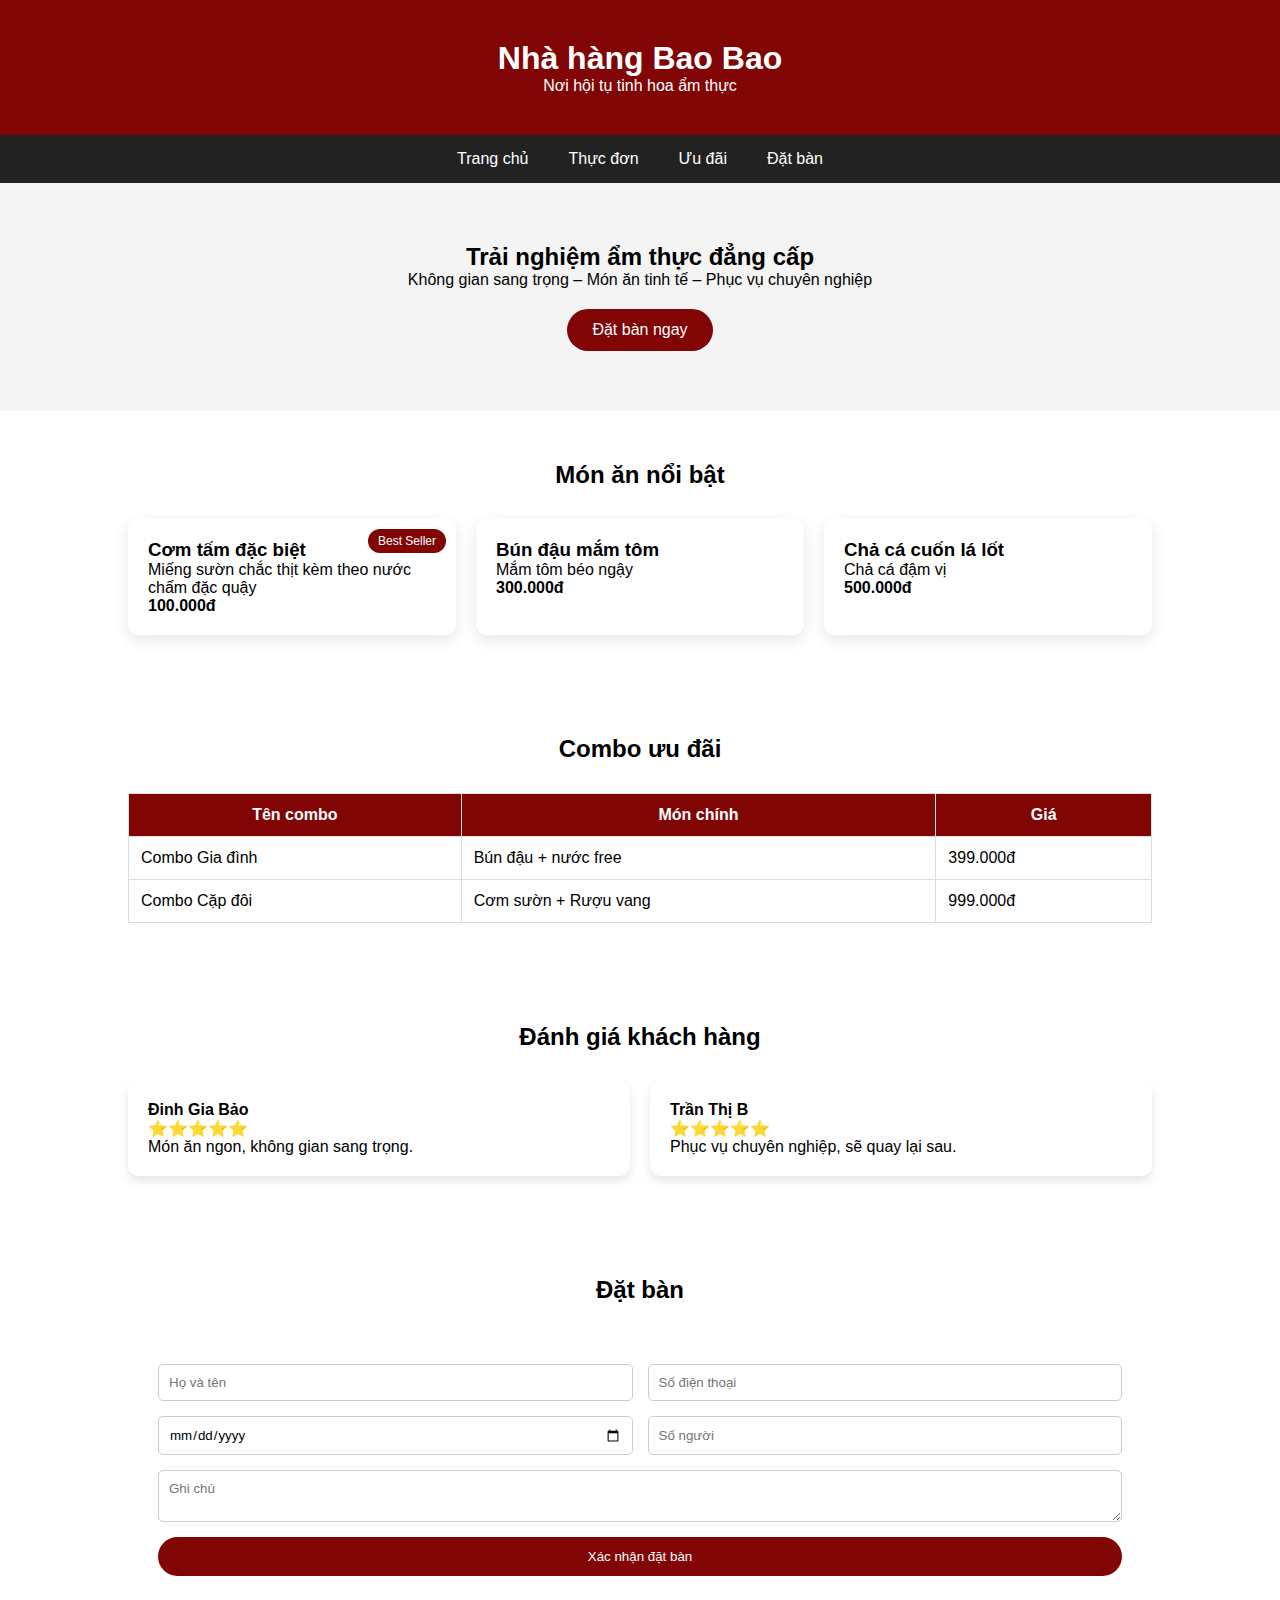
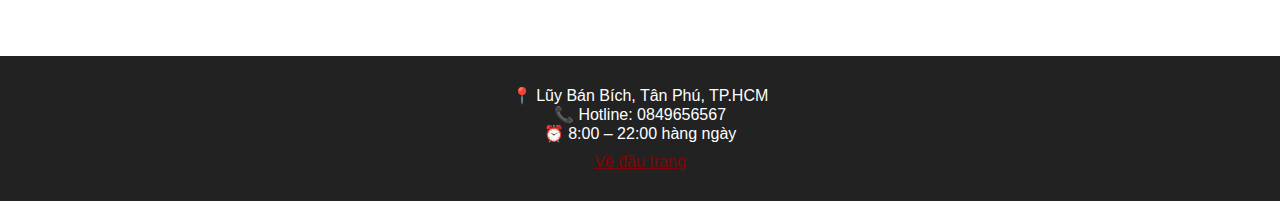
<file: Kiemtragiuaky/index.html>
<!DOCTYPE html>
<html lang="vi">
<head>
    <meta charset="UTF-8">
    <title>Đinh Gia Bảo</title>
    <link rel="stylesheet" href="css/style.css">
</head>
<body>


<header class="header">
    <h1>Nhà hàng Bao Bao</h1>
    <p>Nơi hội tụ tinh hoa ẩm thực</p>
</header>


<nav class="navbar">
    <ul>
        <li><a href="#home">Trang chủ</a></li>
        <li><a href="#menu">Thực đơn</a></li>
        <li><a href="#combo">Ưu đãi</a></li>
        <li><a href="#booking">Đặt bàn</a></li>
    </ul>
</nav>
<section id="home" class="hero">
    <h2>Trải nghiệm ẩm thực đẳng cấp</h2>
    <p>Không gian sang trọng – Món ăn tinh tế – Phục vụ chuyên nghiệp</p>
    <a href="#booking" class="btn">Đặt bàn ngay</a>
</section>
<section id="menu" class="section">
    <h2>Món ăn nổi bật</h2>

    <div class="menu-list">
        <div class="card best-seller">
            <span class="label">Best Seller</span>
            <h3>Cơm tấm đặc biệt</h3>
            <p>Miếng sườn chắc thịt kèm theo nước chấm đặc quậy</p>
            <strong>100.000đ</strong>
            <div class="overlay">Xem chi tiết</div>
        </div>

        <div class="card">
            <h3>Bún đậu mắm tôm</h3>
            <p>Mắm tôm béo ngậy</p>
            <strong>300.000đ</strong>
            <div class="overlay">Xem chi tiết</div>
        </div>

        <div class="card">
            <h3>Chả cá cuốn lá lốt</h3>
            <p>Chả cá đậm vị</p>
            <strong>500.000đ</strong>
            <div class="overlay">Xem chi tiết</div>
        </div>
    </div>
</section>
<section id="combo" class="section">
    <h2>Combo ưu đãi</h2>

    <table>
        <thead>
            <tr>
                <th>Tên combo</th>
                <th>Món chính</th>
                <th>Giá</th>
            </tr>
        </thead>
        <tbody>
            <tr>
                <td>Combo Gia đình</td>
                <td>Bún đậu + nước free</td>
                <td>399.000đ</td>
            </tr>
            <tr>
                <td>Combo Cặp đôi</td>
                <td>Cơm sườn + Rượu vang</td>
                <td>999.000đ</td>
            </tr>
        </tbody>
    </table>
</section>
<section class="section">
    <h2>Đánh giá khách hàng</h2>

    <div class="reviews">
        <div class="review-card">
            <h4>Đinh Gia Bảo</h4>
            <p>⭐⭐⭐⭐⭐</p>
            <p>Món ăn ngon, không gian sang trọng.</p>
        </div>

        <div class="review-card">
            <h4>Trần Thị B</h4>
            <p>⭐⭐⭐⭐⭐</p>
            <p>Phục vụ chuyên nghiệp, sẽ quay lại sau.</p>
        </div>
    </div>
</section>
<section id="booking" class="section">
<h2>Đặt bàn</h2>
<form class="booking-form">
        <input type="text" placeholder="Họ và tên">
        <input type="tel" placeholder="Số điện thoại">
        <input type="date">
        <input type="number" placeholder="Số người">
        <textarea placeholder="Ghi chú"></textarea>
        <button type="submit">Xác nhận đặt bàn</button>
    </form>
</section>
<footer class="footer">
    <p>📍 Lũy Bán Bích, Tân Phú, TP.HCM</p>
    <p>📞 Hotline: 0849656567</p>
    <p>⏰ 8:00 – 22:00 hàng ngày</p>
    <a href="#home">Về đầu trang</a>
</footer>

</body>
</html>
</file>
<file: Kiemtragiuaky/css/style.css>
:root {
    --primary: #810505;
    --dark: #222;
    --light: #fff;
    --gray: #f4f4f4;
}

* {
    box-sizing: border-box;
    margin: 0;
    padding: 0;
    font-family: Arial, sans-serif;
}

html {
    scroll-behavior: smooth;
}

/* HEADER */
.header {
    background: linear-gradient(45deg, #810505, #810505);
    color: var(--light);
    text-align: center;
    padding: 40px 20px;
}

/* NAVBAR */
.navbar {
    position: sticky;
    top: 0;
    background: var(--dark);
    z-index: 100;
}

.navbar ul {
    display: flex;
    justify-content: center;
    list-style: none;
}

.navbar a {
    color: var(--light);
    padding: 15px 20px;
    display: block;
    text-decoration: none;
}

.navbar a:hover {
    background: var(--primary);
}

/* HERO */
.hero {
    text-align: center;
    padding: 60px 20px;
    background: var(--gray);
}

.btn {
    display: inline-block;
    margin-top: 20px;
    padding: 12px 25px;
    background: var(--primary);
    color: var(--light);
    border-radius: 30px;
    text-decoration: none;
    transition: 0.3s;
}

.btn:hover {
    background: #810505;
}

/* SECTION */
.section {
    padding: 50px 10%;
}

.section h2 {
    text-align: center;
    margin-bottom: 30px;
}

/* MENU CARDS */
.menu-list {
    display: flex;
    gap: 20px;
}

.card {
    background: var(--light);
    padding: 20px;
    border-radius: 10px;
    position: relative;
    box-shadow: 0 5px 15px rgba(0,0,0,0.1);
    flex: 1;
    transition: transform 0.3s;
}

.card:hover {
    transform: translateY(-10px);
}

.label {
    position: absolute;
    top: 10px;
    right: 10px;
    background: var(--primary);
    color: var(--light);
    padding: 5px 10px;
    border-radius: 20px;
    font-size: 12px;
}

.overlay {
    position: absolute;
    inset: 0;
    background: rgba(0,0,0,0.6);
    color: var(--light);
    display: flex;
    align-items: center;
    justify-content: center;
    opacity: 0;
    border-radius: 10px;
    transition: 0.3s;
}

.card:hover .overlay {
    opacity: 1;
}

/* TABLE */
table {
    width: 100%;
    border-collapse: collapse;
}

th {
    background: var(--primary);
    color: var(--light);
}

th, td {
    padding: 12px;
    border: 1px solid #ddd;
}

tr:hover {
    background: var(--gray);
}

/* REVIEWS */
.reviews {
    display: flex;
    gap: 20px;
}

.review-card {
    background: var(--light);
    padding: 20px;
    border-radius: 10px;
    box-shadow: 0 5px 10px rgba(0,0,0,0.1);
    flex: 1;
}

/* FORM */
.booking-form {
    background: var(--light);
    padding: 30px;
    border-radius: 10px;
    display: grid;
    grid-template-columns: 1fr 1fr;
    gap: 15px;
}

.booking-form textarea,
.booking-form button {
    grid-column: span 2;
}

.booking-form input,
.booking-form textarea {
    padding: 10px;
    border: 1px solid #ccc;
    border-radius: 5px;
}

.booking-form input:focus,
.booking-form textarea:focus {
    border-color: var(--primary);
    outline: none;
}

.booking-form button {
    background: var(--primary);
    color: var(--light);
    padding: 12px;
    border: none;
    border-radius: 30px;
    cursor: pointer;
}

/* FOOTER */
.footer {
    background: var(--dark);
    color: var(--light);
    text-align: center;
    padding: 30px;
}

.footer a {
    color: var(--primary);
    display: inline-block;
    margin-top: 10px;
}
</file>
